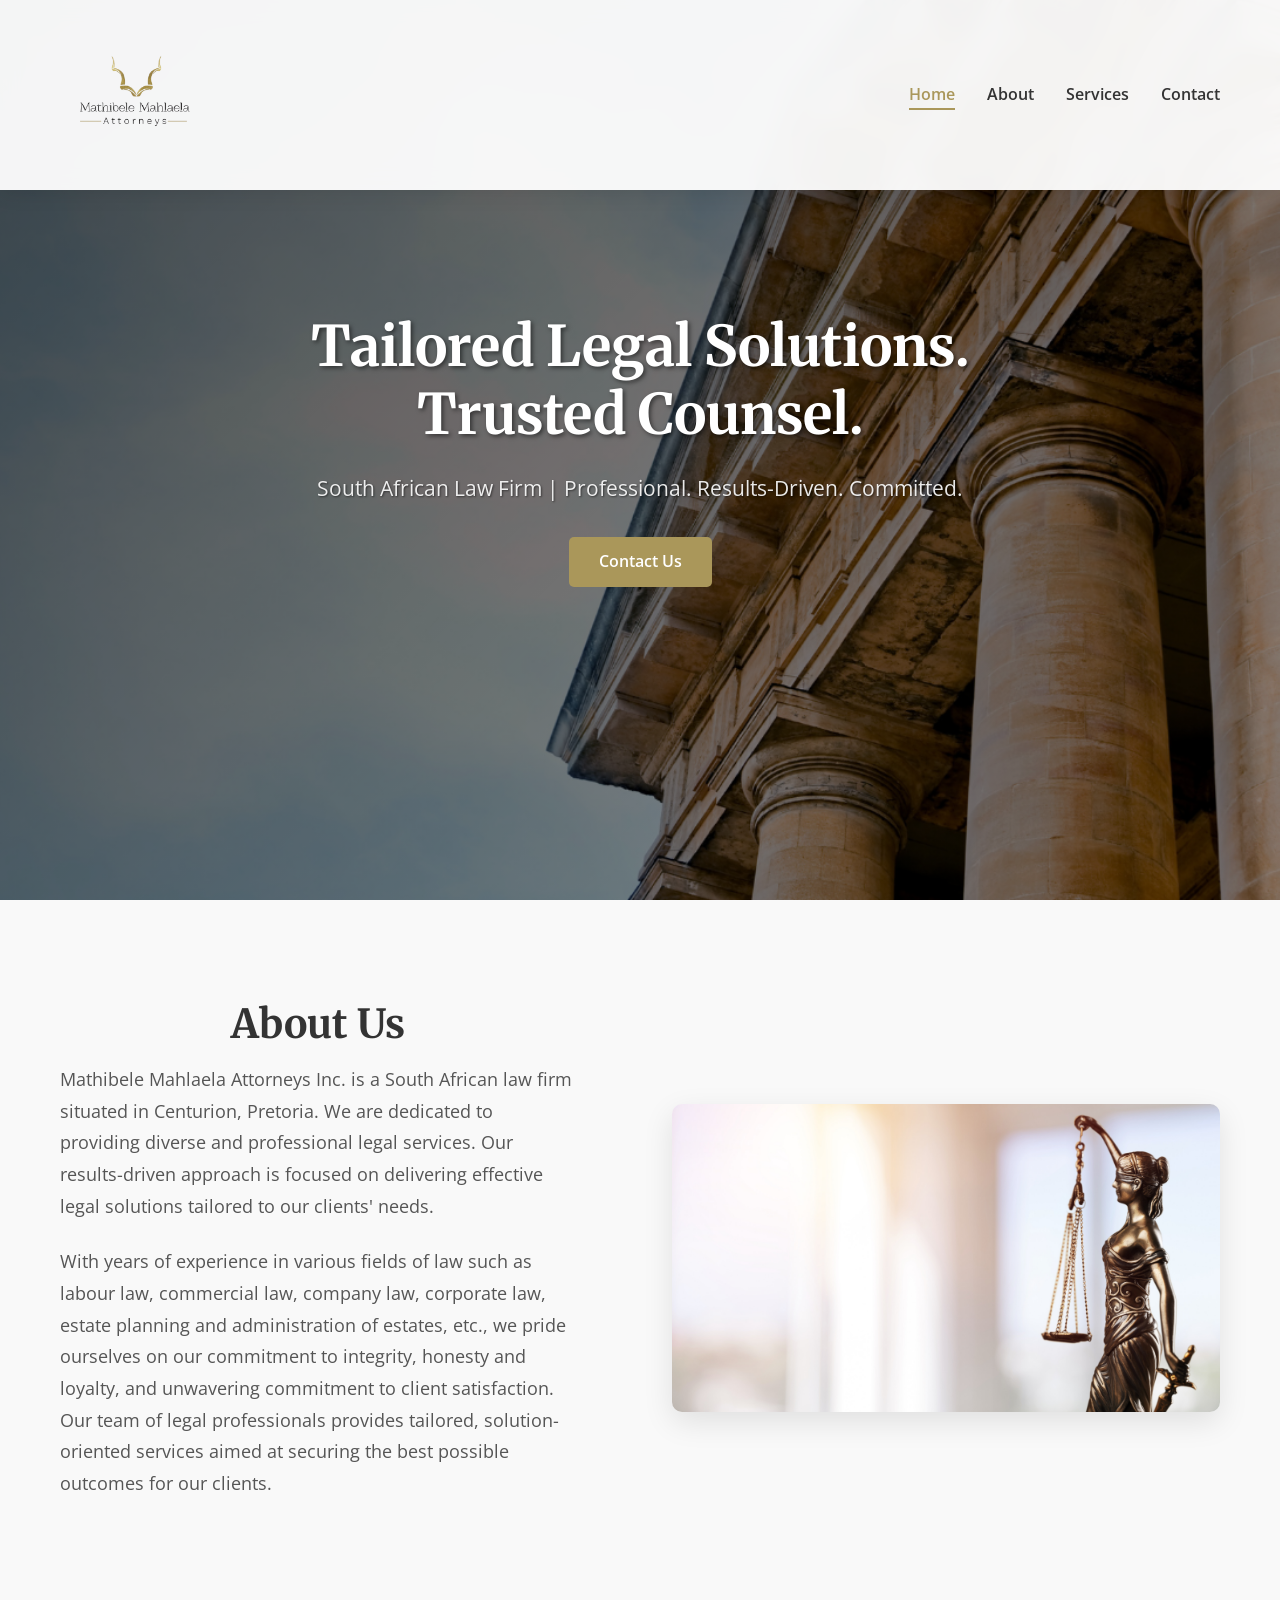
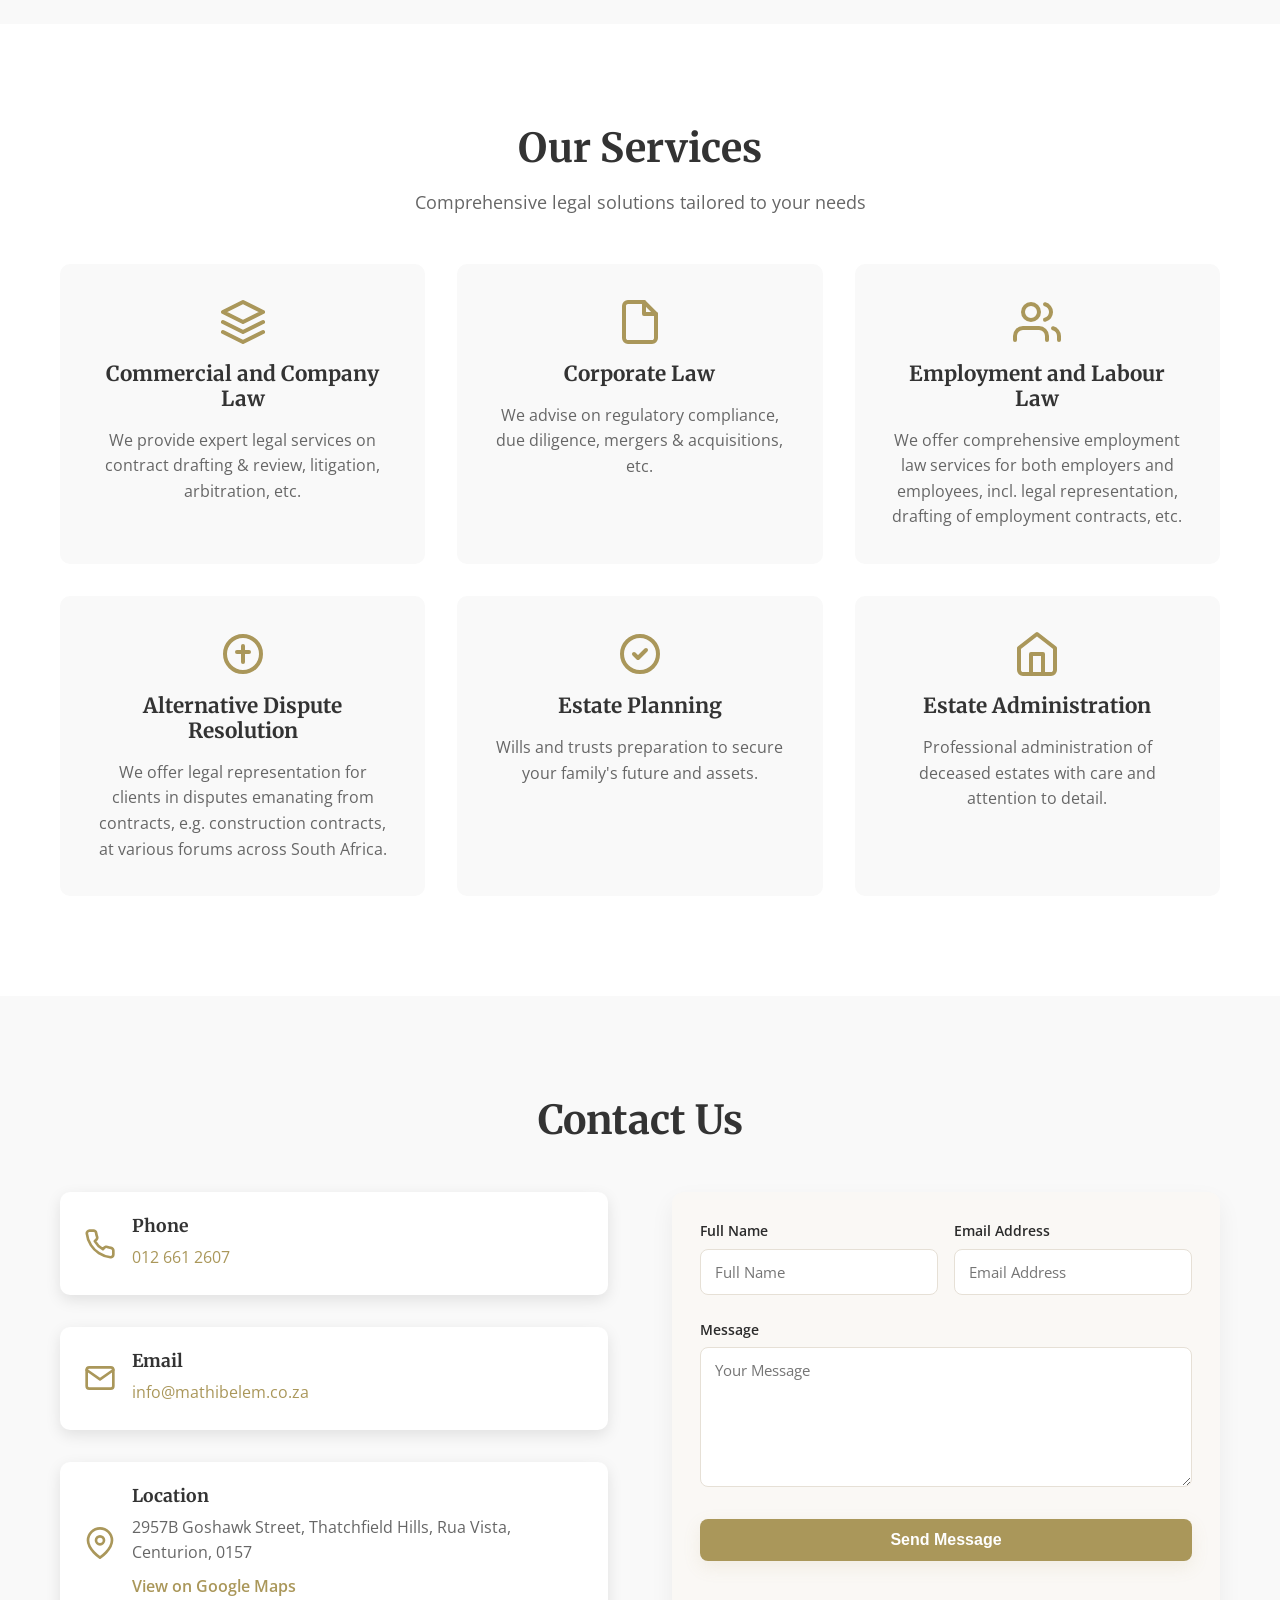
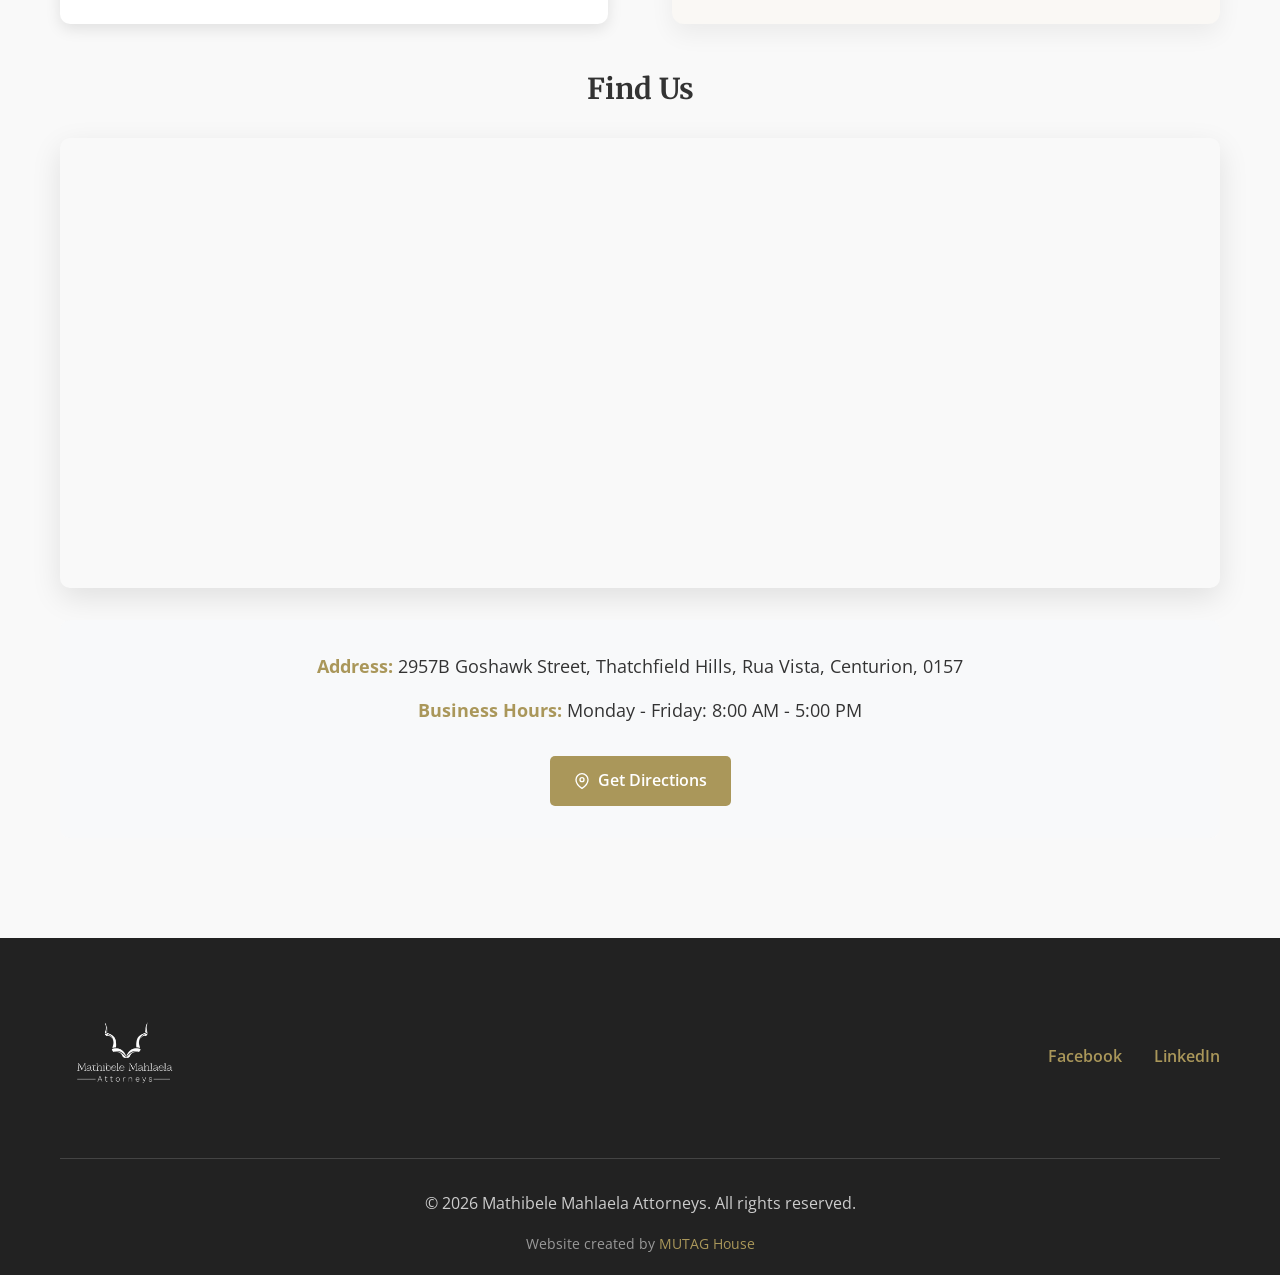
<file: index.html>
<!DOCTYPE html>
<html lang="en">
<head>
    <meta charset="UTF-8">
    <meta name="viewport" content="width=device-width, initial-scale=1.0">
    <meta name="description" content="Mathibele Mahlaela Attorneys - Professional South African law firm providing diverse legal services including commercial law, employment law, and estate planning.">
    <meta name="keywords" content="South African law firm, commercial law, employment law, estate planning, legal services">
    <meta name="author" content="Mathibele Mahlaela Attorneys">
    <title>Mathibele Mahlaela Attorneys - Professional Legal Services</title>
    <!-- Favicon -->
    <link rel="apple-touch-icon" sizes="180x180" href="favicon_io/apple-touch-icon.png">
    <link rel="icon" type="image/png" sizes="32x32" href="favicon_io/favicon-32x32.png">
    <link rel="icon" type="image/png" sizes="16x16" href="favicon_io/favicon-16x16.png">
    <link rel="manifest" href="favicon_io/site.webmanifest">
    <link rel="shortcut icon" href="favicon_io/favicon.ico">
    <link rel="preconnect" href="https://fonts.googleapis.com">
    <link rel="preconnect" href="https://fonts.gstatic.com" crossorigin>
    <link href="https://fonts.googleapis.com/css2?family=Merriweather:wght@300;400;700&family=Open+Sans:wght@300;400;600;700&display=swap" rel="stylesheet">
    <link rel="stylesheet" href="styles.css">
    <!-- form styles to match site -->
    <style>
        /* Contact form — match site look */
        .contact-form {
            background: #faf8f5;
            padding: 28px;
            border-radius: 12px;
            box-shadow: 0 10px 24px rgba(0,0,0,0.06);
            font-family: 'Open Sans', sans-serif;
        }
        .contact-form .form-row {
            display: flex;
            gap: 16px;
            margin-bottom: 14px;
        }
        .contact-form .col { flex: 1; min-width: 0; }
        .contact-form label {
            display:block;
            font-weight:600;
            margin-bottom:6px;
            color:#2b2b2b;
            font-size:14px;
        }
        .contact-form .form-control {
            width:100%;
            padding:12px 14px;
            border:1px solid #e6e0d6;
            border-radius:8px;
            font-size:15px;
            color:#222;
            background:#fff;
            outline:none;
            transition:border-color .15s ease, box-shadow .15s ease;
        }
        .contact-form .form-control:focus {
            border-color:#aa975a;
            box-shadow:0 0 0 6px rgba(170,151,90,0.06);
        }
        .contact-form textarea.form-control { min-height:140px; resize:vertical; }
        .contact-form .btn-primary {
            background:#aa975a;
            border-color:#aa975a;
            color:#fff;
            padding:12px 18px;
            border-radius:8px;
            font-weight:700;
            width:100%;
            cursor:pointer;
            box-shadow:0 6px 18px rgba(170,149,90,0.12);
        }
        #form-message {
            padding:12px 14px;
            border-radius:8px;
            font-size:14px;
        }
        @media (max-width:720px) {
            .contact-form .form-row { flex-direction:column; }
        }
    </style>
    
    <!-- Structured Data for SEO -->
    <script type="application/ld+json">
    {
        "@context": "https://schema.org",
        "@type": "LegalService",
        "name": "Mathibele Mahlaela Attorneys",
        "description": "Professional South African law firm providing diverse legal services including commercial law, employment law, and estate planning.",
        "url": "https://mathibelemahlaela.co.za",
        "telephone": "+27126612607",
        "email": "info@mathibelem.co.za",
        "address": {
            "@type": "PostalAddress",
            "streetAddress": "2957B Goshawk Street, Thatchfield Hills, Rua Vista",
            "addressLocality": "Centurion",
            "addressCountry": "ZA",
            "addressRegion": "Gauteng",
            "postalCode": "0157"
        },
        "geo": {
            "@type": "GeoCoordinates",
            "latitude": -25.8589,
            "longitude": 28.1854
        },
        "openingHours": "Mo-Fr 08:00-17:00",
        "priceRange": "$$",
        "areaServed": "South Africa",
        "serviceType": [
            "Commercial Law",
            "Employment Law", 
            "Estate Planning",
            "Contract Law",
            "Alternative Dispute Resolution"
        ],
        "sameAs": [
            "https://www.facebook.com/p/Mathibele-Mahlaela-Attorneys-61572920746802/",
            "https://www.linkedin.com/company/mathibele-mahlaela-attorneys/posts/?feedView=all"
        ]
    }
    </script>
</head>
<body>
    <!-- Header -->
    <header class="header">
        <div class="container">
            <div class="header-content">
                <div class="logo">
                    <img src="attorneys-logo-no-bg.png" alt="Mathibele Mahlaela Attorneys Logo">
                </div>
                <nav class="nav">
                    <ul class="nav-list">
                        <li><a href="#home" class="nav-link">Home</a></li>
                        <li><a href="#about" class="nav-link">About</a></li>
                        <li><a href="#services" class="nav-link">Services</a></li>
                        <li><a href="#contact" class="nav-link">Contact</a></li>
                    </ul>
                </nav>
                <div class="mobile-menu-toggle">
                    <span></span>
                    <span></span>
                    <span></span>
                </div>
            </div>
        </div>
    </header>

    <!-- Hero Section -->
    <section id="home" class="hero">
        <div class="hero-background">
            <img src="assets/court-pillars.png" alt="Court pillars background">
        </div>
        <div class="container">
            <div class="hero-content">
                <h1 class="hero-title">Tailored Legal Solutions. Trusted Counsel.</h1>
                <p class="hero-subtitle">South African Law Firm | Professional. Results-Driven. Committed.</p>
                <a href="#contact" class="btn btn-primary">Contact Us</a>
            </div>
        </div>
    </section>

    <!-- About Section -->
    <section id="about" class="about">
        <div class="container">
            <div class="about-content">
                <div class="about-text">
                    <h2 class="section-title">About Us</h2>
                    <p class="about-description">
                        Mathibele Mahlaela Attorneys Inc. is a South African law firm situated in Centurion, Pretoria. We are dedicated to providing diverse and professional legal services. Our results-driven approach is focused on delivering effective legal solutions tailored to our clients' needs.
                    </p>
                    <p class="about-description">
                        With years of experience in various fields of law such as labour law, commercial law, company law, corporate law, estate planning and administration of estates, etc., we pride ourselves on our commitment to integrity, honesty and loyalty, and unwavering commitment to client satisfaction. Our team of legal professionals provides tailored, solution-oriented services aimed at securing the best possible outcomes for our clients.
                    </p>
                </div>
                <div class="about-image">
                    <img src="assets/law-woman.png" alt="Professional lawyer">
                </div>
            </div>
        </div>
    </section>

    <!-- Services Section -->
    <section id="services" class="services">
        <div class="container">
            <h2 class="section-title">Our Services</h2>
            <p class="section-subtitle">Comprehensive legal solutions tailored to your needs</p>
            <div class="services-grid">
                <div class="service-card">
                    <div class="service-icon">
                        <svg width="48" height="48" viewBox="0 0 24 24" fill="none" xmlns="http://www.w3.org/2000/svg">
                            <path d="M12 2L2 7L12 12L22 7L12 2Z" stroke="#aa975a" stroke-width="2" stroke-linecap="round" stroke-linejoin="round"/>
                            <path d="M2 17L12 22L22 17" stroke="#aa975a" stroke-width="2" stroke-linecap="round" stroke-linejoin="round"/>
                            <path d="M2 12L12 17L22 12" stroke="#aa975a" stroke-width="2" stroke-linecap="round" stroke-linejoin="round"/>
                        </svg>
                    </div>
                    <h3>Commercial and Company Law</h3>
                    <p>We provide expert legal services on contract drafting &amp; review, litigation, arbitration, etc.</p>
                </div>
                <div class="service-card">
                    <div class="service-icon">
                        <svg width="48" height="48" viewBox="0 0 24 24" fill="none" xmlns="http://www.w3.org/2000/svg">
                            <path d="M14 2H6C5.46957 2 4.96086 2.21071 4.58579 2.58579C4.21071 2.96086 4 3.46957 4 4V20C4 20.5304 4.21071 21.0391 4.58579 21.4142C4.96086 21.7893 5.46957 22 6 22H18C18.5304 22 19.0391 21.7893 19.4142 21.4142C19.7893 21.0391 20 20.5304 20 20V8L14 2Z" stroke="#aa975a" stroke-width="2" stroke-linecap="round" stroke-linejoin="round"/>
                            <path d="M14 2V8H20" stroke="#aa975a" stroke-width="2" stroke-linecap="round" stroke-linejoin="round"/>
                        </svg>
                    </div>
                    <h3>Corporate Law</h3>
                    <p>We advise on regulatory compliance, due diligence, mergers &amp; acquisitions, etc.</p>
                </div>
                <div class="service-card">
                    <div class="service-icon">
                        <svg width="48" height="48" viewBox="0 0 24 24" fill="none" xmlns="http://www.w3.org/2000/svg">
                            <path d="M17 21V19C17 17.9391 16.5786 16.9217 15.8284 16.1716C15.0783 15.4214 14.0609 15 13 15H5C3.93913 15 2.92172 15.4214 2.17157 16.1716C1.42143 16.9217 1 17.9391 1 19V21" stroke="#aa975a" stroke-width="2" stroke-linecap="round" stroke-linejoin="round"/>
                            <circle cx="9" cy="7" r="4" stroke="#aa975a" stroke-width="2"/>
                            <path d="M23 21V19C22.9993 18.1137 22.7044 17.2528 22.1614 16.5523C21.6184 15.8519 20.8581 15.3516 20 15.13" stroke="#aa975a" stroke-width="2" stroke-linecap="round" stroke-linejoin="round"/>
                            <path d="M16 3.13C16.8604 3.35031 17.623 3.85071 18.1676 4.55232C18.7122 5.25392 19.0078 6.11683 19.0078 7.005C19.0078 7.89317 18.7122 8.75608 18.1676 9.45768C17.623 10.1593 16.8604 10.6597 16 10.88" stroke="#aa975a" stroke-width="2" stroke-linecap="round" stroke-linejoin="round"/>
                        </svg>
                    </div>
                    <h3>Employment and Labour Law</h3>
                    <p>We offer comprehensive employment law services for both employers and employees, incl. legal representation, drafting of employment contracts, etc.</p>
                </div>
                <div class="service-card">
                    <div class="service-icon">
                        <svg width="48" height="48" viewBox="0 0 24 24" fill="none" xmlns="http://www.w3.org/2000/svg">
                            <path d="M9 11H15" stroke="#aa975a" stroke-width="2" stroke-linecap="round" stroke-linejoin="round"/>
                            <path d="M12 8V16" stroke="#aa975a" stroke-width="2" stroke-linecap="round" stroke-linejoin="round"/>
                            <path d="M21 12C21 16.9706 16.9706 21 12 21C7.02944 21 3 16.9706 3 12C3 7.02944 7.02944 3 12 3C16.9706 3 21 7.02944 21 12Z" stroke="#aa975a" stroke-width="2"/>
                        </svg>
                    </div>
                    <h3>Alternative Dispute Resolution</h3>
                    <p>We offer legal representation for clients in disputes emanating from contracts, e.g. construction contracts, at various forums across South Africa.</p>
                </div>
                <div class="service-card">
                    <div class="service-icon">
                        <svg width="48" height="48" viewBox="0 0 24 24" fill="none" xmlns="http://www.w3.org/2000/svg">
                            <path d="M9 12L11 14L15 10" stroke="#aa975a" stroke-width="2" stroke-linecap="round" stroke-linejoin="round"/>
                            <path d="M21 12C21 16.9706 16.9706 21 12 21C7.02944 21 3 16.9706 3 12C3 7.02944 7.02944 3 12 3C16.9706 3 21 7.02944 21 12Z" stroke="#aa975a" stroke-width="2"/>
                        </svg>
                    </div>
                    <h3>Estate Planning</h3>
                    <p>Wills and trusts preparation to secure your family's future and assets.</p>
                </div>
                <div class="service-card">
                    <div class="service-icon">
                        <svg width="48" height="48" viewBox="0 0 24 24" fill="none" xmlns="http://www.w3.org/2000/svg">
                            <path d="M3 9L12 2L21 9V20C21 20.5304 20.7893 21.0391 20.4142 21.4142C20.0391 21.7893 19.5304 22 19 22H5C4.46957 22 3.96086 21.7893 3.58579 21.4142C3.21071 21.0391 3 20.5304 3 20V9Z" stroke="#aa975a" stroke-width="2" stroke-linecap="round" stroke-linejoin="round"/>
                            <path d="M9 22V12H15V22" stroke="#aa975a" stroke-width="2" stroke-linecap="round" stroke-linejoin="round"/>
                        </svg>
                    </div>
                    <h3>Estate Administration</h3>
                    <p>Professional administration of deceased estates with care and attention to detail.</p>
                </div>
            </div>
        </div>
    </section>

    <!-- Contact Section -->
    <section id="contact" class="contact">
        <div class="container">
            <h2 class="section-title">Contact Us</h2>
            <div class="contact-content">
                <div class="contact-info">
                    <div class="contact-item">
                        <div class="contact-icon">
                            <svg width="32" height="32" viewBox="0 0 24 24" fill="none" xmlns="http://www.w3.org/2000/svg">
                                <path d="M22 16.92V19.92C22.0011 20.1985 21.9441 20.4742 21.8325 20.7294C21.7209 20.9846 21.5573 21.2136 21.3521 21.4019C21.1469 21.5902 20.9046 21.7335 20.6407 21.8227C20.3769 21.9119 20.0973 21.9454 19.82 21.92C16.7428 21.5856 13.787 20.5341 11.19 18.85C8.77382 17.3146 6.72533 15.2661 5.18999 12.85C3.49997 10.2412 2.44824 7.27099 2.11999 4.18C2.09499 3.90347 2.12787 3.62476 2.21649 3.36162C2.30512 3.09849 2.44756 2.85669 2.63491 2.65189C2.82226 2.44708 3.05019 2.28367 3.30433 2.17189C3.55847 2.06011 3.83321 2.00277 4.10999 2.003H7.10999C7.59522 1.99522 8.06573 2.16708 8.43376 2.48353C8.80178 2.79999 9.04201 3.23945 9.10999 3.72C9.23662 4.68007 9.47144 5.62273 9.80999 6.53C9.94454 6.88792 9.97351 7.27675 9.89381 7.64952C9.81412 8.02229 9.62891 8.36326 9.35999 8.63L8.08999 9.9C9.51364 12.4136 11.5864 14.4864 14.1 15.91L15.37 14.64C15.6367 14.3711 15.9777 14.1859 16.3505 14.1062C16.7233 14.0265 17.1121 14.0555 17.47 14.19C18.3773 14.5286 19.3199 14.7634 20.28 14.89C20.7658 14.9585 21.2094 15.2032 21.5265 15.5775C21.8437 15.9518 22.0122 16.4296 22 16.92Z" stroke="#aa975a" stroke-width="2" stroke-linecap="round" stroke-linejoin="round"/>
                            </svg>
                        </div>
                        <div>
                            <h3>Phone</h3>
                            <p><a href="tel:0126612607">012 661 2607</a></p>
                        </div>
                    </div>
                    <div class="contact-item">
                        <div class="contact-icon">
                            <svg width="32" height="32" viewBox="0 0 24 24" fill="none" xmlns="http://www.w3.org/2000/svg">
                                <path d="M4 4H20C21.1 4 22 4.9 22 6V18C22 19.1 21.1 20 20 20H4C2.9 20 2 19.1 2 18V6C2 4.9 2.9 4 4 4Z" stroke="#aa975a" stroke-width="2" stroke-linecap="round" stroke-linejoin="round"/>
                                <path d="M22 6L12 13L2 6" stroke="#aa975a" stroke-width="2" stroke-linecap="round" stroke-linejoin="round"/>
                            </svg>
                        </div>
                        <div>
                            <h3>Email</h3>
                            <p><a href="mailto:info@mathibelem.co.za">info@mathibelem.co.za</a></p>
                        </div>
                    </div>
                    <div class="contact-item">
                        <div class="contact-icon">
                            <svg width="32" height="32" viewBox="0 0 24 24" fill="none" xmlns="http://www.w3.org/2000/svg">
                                <path d="M21 10C21 17 12 23 12 23S3 17 3 10C3 7.61305 3.94821 5.32387 5.63604 3.63604C7.32387 1.94821 9.61305 1 12 1C14.3869 1 16.6761 1.94821 18.364 3.63604C20.0518 5.32387 21 7.61305 21 10Z" stroke="#aa975a" stroke-width="2" stroke-linecap="round" stroke-linejoin="round"/>
                                <circle cx="12" cy="10" r="3" stroke="#aa975a" stroke-width="2"/>
                            </svg>
                        </div>
                        <div>
                            <h3>Location</h3>
                            <p>2957B Goshawk Street, Thatchfield Hills, Rua Vista, Centurion, 0157</p>
                            <a href="https://www.google.com/maps/place/Mathibele+Mahlaela+Attorneys/data=!4m2!3m1!1s0x0:0xe70930fd07077dd?sa=X&ved=1t:2428&ictx=111" target="_blank" rel="noopener noreferrer" class="map-link">View on Google Maps</a>
                        </div>
                    </div>
                </div>
                <div class="contact-form">
                    <!-- contact form (styled) -->
                    <form id="contact-form" action="https://formsubmit.co/079080dc1eb622913dd0fd0fec2b5a47" method="POST" novalidate>
                        <!-- Prevent captcha -->
                        <input type="hidden" name="_captcha" value="false">

                        <div class="form-group">
                            <div class="form-row">
                                <div class="col">
                                    <label for="name">Full Name</label>
                                    <input type="text" id="name" name="name" class="form-control" placeholder="Full Name" required>
                                </div>
                                <div class="col">
                                    <label for="email">Email Address</label>
                                    <input type="email" id="email" name="email" class="form-control" placeholder="Email Address" required>
                                </div>
                            </div>
                        </div>

                        <div class="form-group">
                            <label for="message">Message</label>
                            <textarea id="message" name="message" class="form-control" placeholder="Your Message" required></textarea>
                        </div>

                        <button type="submit" class="btn btn-primary">Send Message</button>
                    </form>

                    <!-- Success/Error Messages -->
                    <div id="form-message" style="display:none; margin-top:15px;"></div>

                    <script>
                        (function() {
                            const form = document.getElementById("contact-form");
                            const messageBox = document.getElementById("form-message");

                            form.addEventListener("submit", async function(event) {
                                event.preventDefault(); // Prevent default redirect

                                // basic client-side validation
                                if (!form.checkValidity()) {
                                    form.reportValidity();
                                    return;
                                }

                                const formData = new FormData(form);

                                try {
                                    const response = await fetch(form.action, {
                                        method: "POST",
                                        body: formData,
                                    });

                                    if (response.ok) {
                                        messageBox.style.display = "block";
                                        messageBox.style.color = "green";
                                        messageBox.style.border = "1px solid rgba(34,178,34,0.08)";
                                        messageBox.innerHTML = "✅ Thank you! Your message has been sent.";
                                        form.reset();

                                        setTimeout(() => {
                                            messageBox.style.display = "none";
                                        }, 10000);
                                    } else {
                                        throw new Error("Form submission failed.");
                                    }
                                } catch (error) {
                                    messageBox.style.display = "block";
                                    messageBox.style.color = "red";
                                    messageBox.style.border = "1px solid rgba(255,0,0,0.08)";
                                    messageBox.innerHTML = '⚠️ Oops! Something went wrong. Please try again or email us at <a href="mailto:info@mathibelem.co.za">info@mathibelem.co.za</a>';
                                }
                            });
                        })();
                    </script>
                </div>
            </div>
            
            <!-- Map Section -->
            <div class="map-section">
                <h3 class="map-title">Find Us</h3>
                <div class="map-container">
                    <iframe 
                        src="https://www.google.com/maps/embed?pb=!1m18!1m12!1m3!1d3580.1234567890123!2d28.1854!3d-25.8589!2m3!1f0!2f0!3f0!3m2!1i1024!2i768!4f13.1!3m3!1m2!1s0x0%3A0xe70930fd07077dd!2sMathibele+Mahlaela+Attorneys!5e0!3m2!1sen!2sza!4v1234567890123"
                        width="100%" 
                        height="450" 
                        style="border:0;" 
                        allowfullscreen="" 
                        loading="lazy" 
                        referrerpolicy="no-referrer-when-downgrade"
                        title="Mathibele Mahlaela Attorneys Location"
                        aria-label="Interactive map showing the location of Mathibele Mahlaela Attorneys in Centurion, South Africa">
                    </iframe>
                </div>
                <div class="map-info">
                    <p><strong>Address:</strong> 2957B Goshawk Street, Thatchfield Hills, Rua Vista, Centurion, 0157</p>
                    <p><strong>Business Hours:</strong> Monday - Friday: 8:00 AM - 5:00 PM</p>
                    <a href="https://www.google.com/maps/place/Mathibele+Mahlaela+Attorneys/data=!4m2!3m1!1s0x0:0xe70930fd07077dd?sa=X&ved=1t:2428&ictx=111" target="_blank" rel="noopener noreferrer" class="btn btn-primary map-btn">
                        <svg width="16" height="16" viewBox="0 0 24 24" fill="none" xmlns="http://www.w3.org/2000/svg" style="margin-right: 8px;">
                            <path d="M21 10C21 17 12 23 12 23S3 17 3 10C3 7.61305 3.94821 5.32387 5.63604 3.63604C7.32387 1.94821 9.61305 1 12 1C14.3869 1 16.6761 1.94821 18.364 3.63604C20.0518 5.32387 21 7.61305 21 10Z" stroke="currentColor" stroke-width="2" stroke-linecap="round" stroke-linejoin="round"/>
                            <circle cx="12" cy="10" r="3" stroke="currentColor" stroke-width="2"/>
                        </svg>
                        Get Directions
                    </a>
                </div>
            </div>
        </div>
    </section>

    <!-- Footer -->
    <footer class="footer">
        <div class="container">
            <div class="footer-content">
                <div class="footer-logo">
                    <img src="attorneys-logo-no-bg.png" alt="Mathibele Mahlaela Attorneys Logo">
                </div>
                <div class="footer-links">
                    <a href="https://www.facebook.com/p/Mathibele-Mahlaela-Attorneys-61572920746802/" target="_blank" rel="noopener noreferrer" class="social-link">
                        <span>Facebook</span>
                    </a>
                    <a href="https://www.linkedin.com/company/mathibele-mahlaela-attorneys/posts/?feedView=all" target="_blank" rel="noopener noreferrer" class="social-link">
                        <span>LinkedIn</span>
                    </a>
                </div>
            </div>
            <div class="footer-bottom">
                <p>&copy; <span id="currentYear"></span> Mathibele Mahlaela Attorneys. All rights reserved.</p>
                <p class="website-credit">Website created by <a href="https://www.mutag.co.za" target="_blank" rel="noopener noreferrer">MUTAG House</a></p>
            </div>
        </div>
    </footer>

    <script src="script.js"></script>
</body>
</html>
</file>
<file: styles.css>
/* Reset and Base Styles */
* {
    margin: 0;
    padding: 0;
    box-sizing: border-box;
}

html {
    scroll-behavior: smooth;
}

body {
    font-family: 'Open Sans', sans-serif;
    line-height: 1.6;
    color: #333;
    background-color: #fff;
}

.container {
    max-width: 1200px;
    margin: 0 auto;
    padding: 0 20px;
}

/* Typography */
h1, h2, h3, h4, h5, h6 {
    font-family: 'Merriweather', serif;
    font-weight: 700;
    line-height: 1.2;
    margin-bottom: 1rem;
}

.section-title {
    font-size: 2.5rem;
    color: #333;
    text-align: center;
    margin-bottom: 1rem;
}

.section-subtitle {
    text-align: center;
    color: #666;
    font-size: 1.1rem;
    margin-bottom: 3rem;
}

/* Buttons */
.btn {
    display: inline-block;
    padding: 12px 30px;
    text-decoration: none;
    border-radius: 5px;
    font-weight: 600;
    text-align: center;
    transition: all 0.3s ease;
    border: none;
    cursor: pointer;
    font-size: 1rem;
}

.btn-primary {
    background-color: #aa975a;
    color: white;
}

.btn-primary:hover {
    background-color: #8a7a4a;
    transform: translateY(-2px);
    box-shadow: 0 4px 12px rgba(170, 151, 90, 0.3);
}

/* Header */
.header {
    position: fixed;
    top: 0;
    left: 0;
    right: 0;
    background-color: rgba(255, 255, 255, 0.95);
    backdrop-filter: blur(10px);
    z-index: 1000;
    transition: all 0.3s ease;
    box-shadow: 0 2px 20px rgba(0, 0, 0, 0.1);
}

.header.scrolled {
    background-color: rgba(255, 255, 255, 0.98);
    box-shadow: 0 2px 30px rgba(0, 0, 0, 0.15);
}

.header-content {
    display: flex;
    justify-content: space-between;
    align-items: center;
    padding: 1rem 0;
}

.logo img {
    height: 150px;
    width: auto;
}

.nav-list {
    display: flex;
    list-style: none;
    gap: 2rem;
}

.nav-link {
    text-decoration: none;
    color: #333;
    font-weight: 600;
    transition: color 0.3s ease;
    position: relative;
}

.nav-link:hover {
    color: #aa975a;
}

.nav-link::after {
    content: '';
    position: absolute;
    bottom: -5px;
    left: 0;
    width: 0;
    height: 2px;
    background-color: #aa975a;
    transition: width 0.3s ease;
}

.nav-link:hover::after {
    width: 100%;
}

.mobile-menu-toggle {
    display: none;
    flex-direction: column;
    cursor: pointer;
    gap: 4px;
}

.mobile-menu-toggle span {
    width: 25px;
    height: 3px;
    background-color: #333;
    transition: all 0.3s ease;
}

/* Hero Section */
.hero {
    position: relative;
    height: 100vh;
    display: flex;
    align-items: center;
    justify-content: center;
    text-align: center;
    color: white;
    overflow: hidden;
}

.hero-background {
    position: absolute;
    top: 0;
    left: 0;
    width: 100%;
    height: 100%;
    z-index: -2;
}

.hero-background img {
    width: 100%;
    height: 100%;
    object-fit: cover;
}

.hero::before {
    content: '';
    position: absolute;
    top: 0;
    left: 0;
    width: 100%;
    height: 100%;
    background: linear-gradient(135deg, rgba(0, 0, 0, 0.7) 0%, rgba(0, 0, 0, 0.4) 100%);
    z-index: -1;
}

.hero-content {
    max-width: 800px;
    padding: 0 20px;
}

.hero-title {
    font-size: 3.5rem;
    margin-bottom: 1.5rem;
    color: white;
    text-shadow: 2px 2px 4px rgba(0, 0, 0, 0.5);
}

.hero-subtitle {
    font-size: 1.3rem;
    margin-bottom: 2rem;
    color: rgba(255, 255, 255, 0.9);
    text-shadow: 1px 1px 2px rgba(0, 0, 0, 0.5);
}

/* About Section */
.about {
    padding: 100px 0;
    background-color: #f9f9f9;
}

.about-content {
    display: grid;
    grid-template-columns: 1fr 1fr;
    gap: 4rem;
    align-items: center;
}

.about-text {
    padding-right: 2rem;
}

.about-description {
    font-size: 1.1rem;
    color: #555;
    margin-bottom: 1.5rem;
    line-height: 1.8;
}

.about-image img {
    width: 100%;
    height: auto;
    border-radius: 10px;
    box-shadow: 0 10px 30px rgba(0, 0, 0, 0.1);
}

/* Services Section */
.services {
    padding: 100px 0;
    background-color: white;
}

.services-grid {
    display: grid;
    grid-template-columns: repeat(auto-fit, minmax(350px, 1fr));
    gap: 2rem;
    margin-top: 3rem;
}

.service-card {
    background-color: #f9f9f9;
    padding: 2rem;
    border-radius: 10px;
    text-align: center;
    transition: all 0.3s ease;
    border: 2px solid transparent;
}

.service-card:hover {
    transform: translateY(-5px);
    box-shadow: 0 15px 35px rgba(0, 0, 0, 0.1);
    border-color: #aa975a;
}

.service-icon {
    margin-bottom: 1rem;
    display: flex;
    justify-content: center;
    align-items: center;
}

.service-icon svg {
    width: 48px;
    height: 48px;
}

.service-card h3 {
    color: #333;
    margin-bottom: 1rem;
    font-size: 1.3rem;
}

.service-card p {
    color: #666;
    line-height: 1.6;
}

/* Contact Section */
.contact {
    padding: 100px 0;
    background-color: #f9f9f9;
}

.contact-content {
    display: grid;
    grid-template-columns: 1fr 1fr;
    gap: 4rem;
    margin-top: 3rem;
}

.contact-info {
    display: flex;
    flex-direction: column;
    gap: 2rem;
}

.contact-item {
    display: flex;
    align-items: center;
    gap: 1rem;
    padding: 1.5rem;
    background-color: white;
    border-radius: 10px;
    box-shadow: 0 5px 15px rgba(0, 0, 0, 0.1);
}

.contact-icon {
    display: flex;
    justify-content: center;
    align-items: center;
    color: #aa975a;
}

.contact-icon svg {
    width: 32px;
    height: 32px;
}

.contact-item h3 {
    color: #333;
    margin-bottom: 0.5rem;
    font-size: 1.1rem;
}

.contact-item p {
    color: #666;
    margin: 0;
}

.contact-item a {
    color: #aa975a;
    text-decoration: none;
    transition: color 0.3s ease;
}

.contact-item a:hover {
    color: #8a7a4a;
}

.map-link {
    display: inline-block;
    color: #aa975a;
    text-decoration: none;
    font-weight: 600;
    margin-top: 0.5rem;
    transition: color 0.3s ease;
}

.map-link:hover {
    color: #8a7a4a;
    text-decoration: underline;
}

/* Contact Form */
.contact-form {
    background-color: white;
    padding: 2rem;
    border-radius: 10px;
    box-shadow: 0 10px 30px rgba(0, 0, 0, 0.1);
}

.form-group {
    margin-bottom: 1.5rem;
}

.form-group label {
    display: block;
    margin-bottom: 0.5rem;
    font-weight: 600;
    color: #333;
}

.form-group input,
.form-group textarea {
    width: 100%;
    padding: 12px;
    border: 2px solid #e0e0e0;
    border-radius: 5px;
    font-size: 1rem;
    transition: border-color 0.3s ease;
    font-family: inherit;
}

.form-group input:focus,
.form-group textarea:focus {
    outline: none;
    border-color: #aa975a;
}

.form-group textarea {
    resize: vertical;
    min-height: 120px;
}

/* Map Section */
.map-section {
    margin-top: 3rem;
    text-align: center;
}

.map-title {
    font-size: 1.8rem;
    color: #333;
    margin-bottom: 2rem;
    font-family: 'Merriweather', serif;
}

.map-container {
    margin-bottom: 2rem;
    border-radius: 10px;
    overflow: hidden;
    box-shadow: 0 10px 30px rgba(0, 0, 0, 0.1);
}

.map-container iframe {
    display: block;
    width: 100%;
    height: 450px;
    border: none;
}

.map-info {
    background-color: #f8f9fa;
    padding: 2rem;
    border-radius: 10px;
    margin-top: 1rem;
}

.map-info p {
    margin-bottom: 1rem;
    color: #333;
    font-size: 1.1rem;
}

.map-info strong {
    color: #aa975a;
}

.map-btn {
    display: inline-flex;
    align-items: center;
    margin-top: 1rem;
    padding: 12px 24px;
    font-size: 1rem;
    font-weight: 600;
}

.map-btn svg {
    margin-right: 8px;
}

/* Footer */
.footer {
    background-color: #222;
    color: white;
    padding: 50px 0 20px;
}

.footer-content {
    display: flex;
    justify-content: space-between;
    align-items: center;
    margin-bottom: 2rem;
}

.footer-logo img {
    height: 130px;
    width: auto;
    filter: brightness(0) invert(1);
}

.footer-links {
    display: flex;
    gap: 2rem;
}

.social-link {
    color: #aa975a;
    text-decoration: none;
    font-weight: 600;
    transition: color 0.3s ease;
}

.social-link:hover {
    color: white;
}

.footer-bottom {
    text-align: center;
    padding-top: 2rem;
    border-top: 1px solid #444;
    color: #ccc;
}

.website-credit {
    margin-top: 1rem;
    font-size: 0.9rem;
    color: #999;
}

.website-credit a {
    color: #aa975a;
    text-decoration: none;
    transition: color 0.3s ease;
}

.website-credit a:hover {
    color: white;
}

/* Responsive Design */
@media (max-width: 768px) {
    .container {
        padding: 0 15px;
    }

    .nav-list {
        display: none;
    }

    .mobile-menu-toggle {
        display: flex;
    }

    .hero-title {
        font-size: 2.5rem;
    }

    .hero-subtitle {
        font-size: 1.1rem;
    }

    .about-content {
        grid-template-columns: 1fr;
        gap: 2rem;
    }

    .about-text {
        padding-right: 0;
    }

    .services-grid {
        grid-template-columns: 1fr;
    }

    .contact-content {
        grid-template-columns: 1fr;
        gap: 2rem;
    }

    .map-container iframe {
        height: 350px;
    }

    .map-info {
        padding: 1.5rem;
    }

    .footer-content {
        flex-direction: column;
        gap: 1rem;
        text-align: center;
    }

    .footer-links {
        justify-content: center;
    }
}

@media (max-width: 480px) {
    .hero-title {
        font-size: 2rem;
    }

    .section-title {
        font-size: 2rem;
    }

    .service-card {
        padding: 1.5rem;
    }

    .map-container iframe {
        height: 300px;
    }

    .map-info {
        padding: 1rem;
    }

    .map-info p {
        font-size: 1rem;
    }

    .contact-item {
        flex-direction: column;
        text-align: center;
    }
}

/* Animations */
@keyframes fadeInUp {
    from {
        opacity: 0;
        transform: translateY(30px);
    }
    to {
        opacity: 1;
        transform: translateY(0);
    }
}

.fade-in-up {
    animation: fadeInUp 0.6s ease-out;
}

/* Smooth transitions for all interactive elements */
a, button, .service-card, .contact-item {
    transition: all 0.3s ease;
}

/* Loading animation for form submission */
.btn.loading {
    position: relative;
    color: transparent;
}

.btn.loading::after {
    content: '';
    position: absolute;
    top: 50%;
    left: 50%;
    width: 20px;
    height: 20px;
    margin: -10px 0 0 -10px;
    border: 2px solid transparent;
    border-top: 2px solid white;
    border-radius: 50%;
    animation: spin 1s linear infinite;
}

@keyframes spin {
    0% { transform: rotate(0deg); }
    100% { transform: rotate(360deg); }
}
</file>
